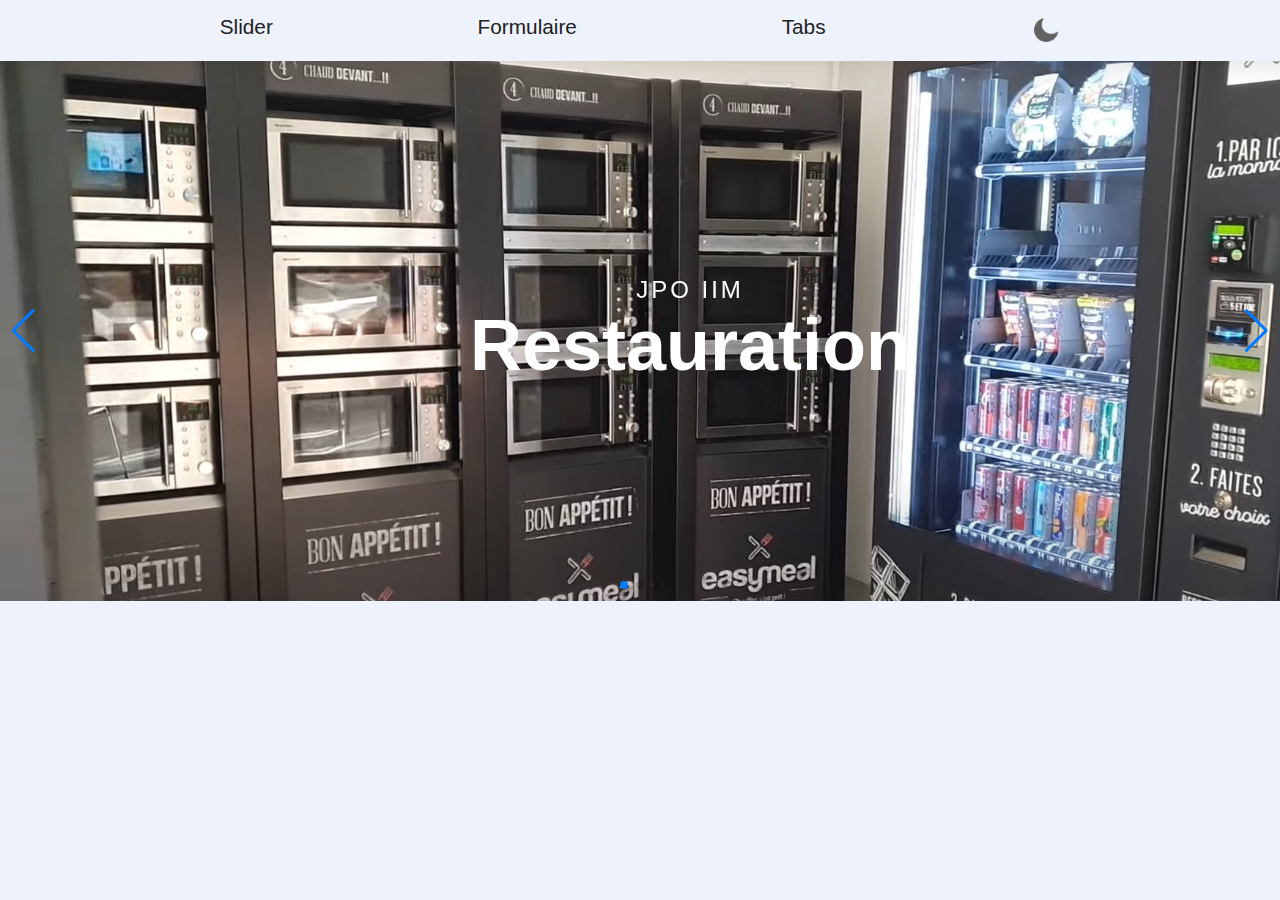
<file: Site&Interactions_yohan_seneret_GR04/rendu/html/index.html>
<!DOCTYPE html>
<html lang="en">
  <head>
    <meta charset="UTF-8" />
    <meta name="viewport" content="width=device-width, initial-scale=1.0" />
    <title>Slider</title>
    <link
      rel="stylesheet"
      href="https://cdn.jsdelivr.net/npm/swiper@11/swiper-bundle.min.css"
    />
    <link rel="stylesheet" href="../css/style.css" />
  </head>
  <body>
    <header>
      <nav>
        <ul>
          <li><a href="index.html">Slider</a></li>
          <li><a href="formulaire.html">Formulaire</a></li>
          <li><a href="tabs.html">Tabs</a></li>
          <img src="../image/moon.png" id="icon">
        </ul>
      </nav>
    </header>
    <main>
      <div class="swiper mon-slider">
        <div class="swiper-wrapper">
          <div class="swiper-slide slide-restauration">
            <p class="subtitle">JPO IIM</p>
            <p class="title">Restauration</p>
          </div>
          <div class="swiper-slide slide-cafet">
            <p class="subtitle">JPO IIM</p>
            <p class="title">Cafet</p>
          </div>
          <div class="swiper-slide slide-salles">
            <p class="subtitle">JPO IIM</p>
            <p class="title">Salles de PC</p>
          </div>
        </div>

        <div class="swiper-pagination"></div>
        <div class="swiper-button-prev"></div>
        <div class="swiper-button-next"></div>
      </div>
    </main>
    <script src="https://cdn.jsdelivr.net/npm/swiper@11/swiper-bundle.min.js"></script>
    <script src="../javascript/main.js"></script>
  </body>
</html>
</file>
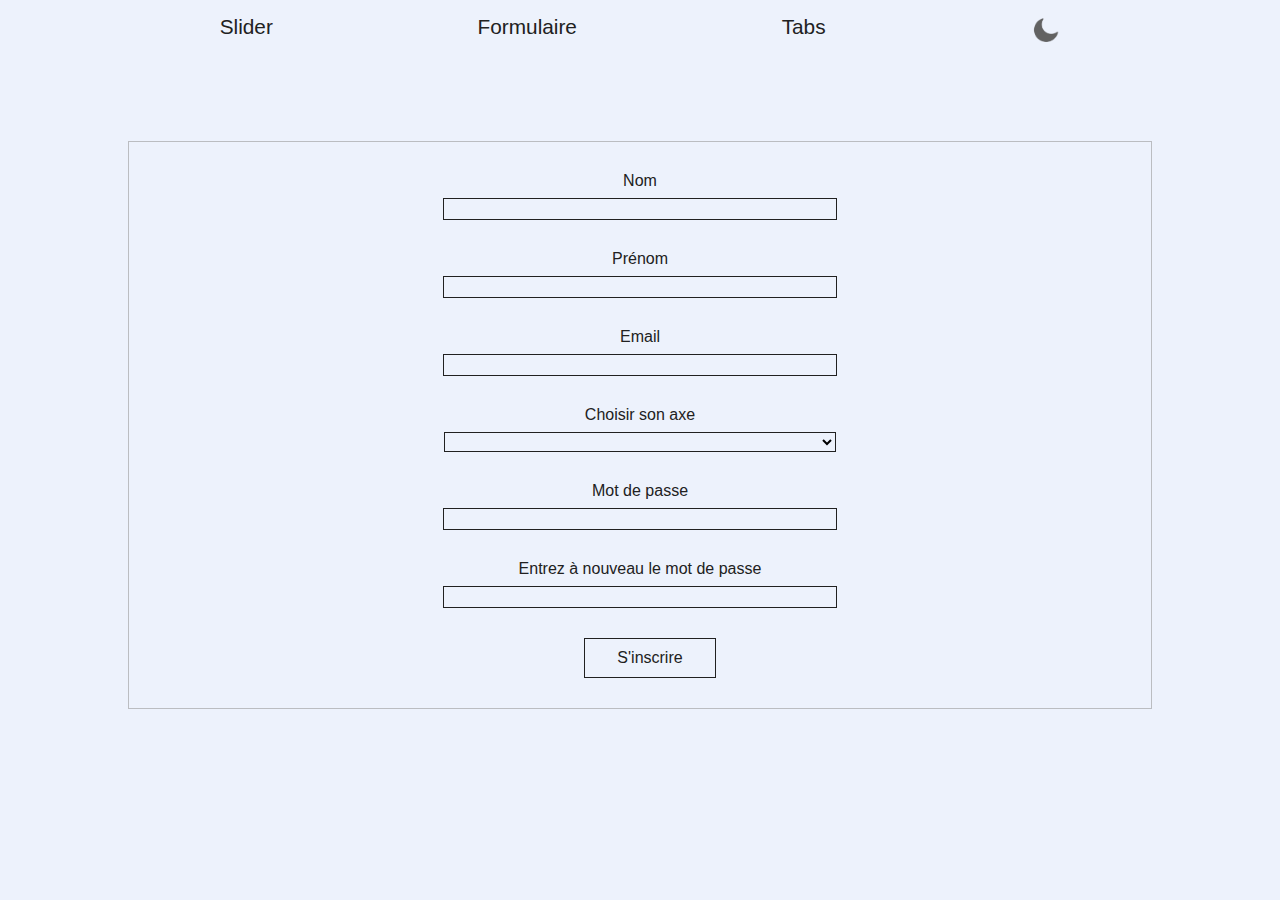
<file: Site&Interactions_yohan_seneret_GR04/rendu/html/formulaire.html>
<!DOCTYPE html>
<html lang="en">
  <head>
    <meta charset="UTF-8" />
    <meta name="viewport" content="width=device-width, initial-scale=1.0" />
    <title>Formulaire</title>
    <link rel="stylesheet" href="../css/form.css" />
  </head>
  <body>
    <header>
      <nav>
        <ul>
          <li><a href="index.html">Slider</a></li>
          <li><a href="formulaire.html">Formulaire</a></li>
          <li><a href="tabs.html">Tabs</a></li>
          <img src="../image/moon.png" id="icon">
        </ul>
      </nav>
    </header>
    <main>
      <div class="message-error">
        <ul></ul>
      </div>
      <div class="message-success">Inscription JPO envoyé !</div>
      <form action="" method="POST" enctype="multipart/form-data">
        <div>
          <label for="pseudo">Nom</label>
          <input type="text" name="pseudo" id="pseudo" />
        </div>

        <div>
          <label for="prenom">Prénom</label>
          <input type="text" name="prenom" id="prenom" />
        </div>

        <div>
          <label for="email">Email</label>
          <input type="email" name="email" id="email" />
        </div>

        <div>
            <label for="axe">Choisir son axe</label>

                <select id="axe" name="axe">
                    <option value="" id ="selec-box"></option>
                    <option value="jv" id ="selec-box">Jeux Vidéo</option>
                    <option value="3D" id ="selec-box">Modélisation 3D</option>
                    <option value="CD" id ="selec-box">Créa Design</option>
                    <option value="CDI" id ="selec-box">Coding & Digital Innovation</option>
                    <option value="CDEB" id ="selec-box">Marketing Digitale</option>
                </select>
        </div>

        <div>
          <label for="password">Mot de passe</label>
          <input type="password" name="password" id="password" />
        </div>

        <div>
          <label for="password2">Entrez à nouveau le mot de passe</label>
          <input type="password" name="password2" id="password2" />
        </div>

        <button type="submit">S'inscrire</button>
      </form>
    </main>
    <script src="../javascript/form copy.js"></script>
  </body>
</html>
</file>
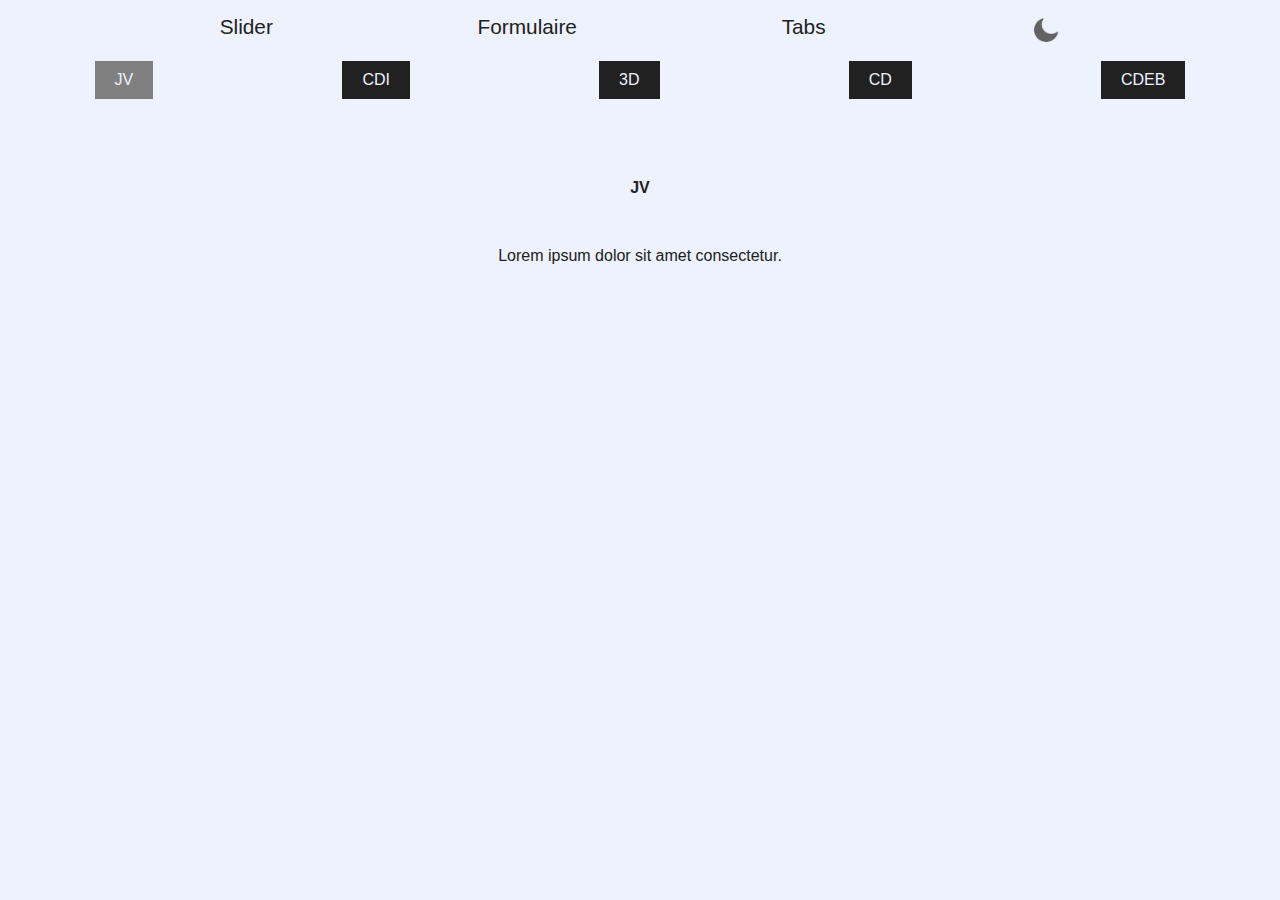
<file: Site&Interactions_yohan_seneret_GR04/rendu/html/tabs.html>
<!DOCTYPE html>
<html lang="en">
  <head>
    <meta charset="UTF-8" />
    <meta name="viewport" content="width=device-width, initial-scale=1.0" />
    <title>Tabs</title>
    <link rel="stylesheet" href="../css/tabs.css" />
  </head>
  <body>
    <header>
      <nav>
        <ul>
          <li><a href="index.html">Slider</a></li>
          <li><a href="formulaire.html">Formulaire</a></li>
          <li><a href="tabs.html">Tabs</a></li>
          <img src="../image/moon.png" id="icon" />
        </ul>
      </nav>
    </header>

    <main>
      <ul class="tabs">
        <li data-tab-target = "#JV" class=" active tab">JV</li>
        <li data-tab-target = "#CDI" class="tab">CDI</li>
        <li data-tab-target = "#MODE" class="tab">3D</li>
        <li data-tab-target = "#CD" class="tab">CD</li>
        <li data-tab-target = "#CDEB" class="tab">CDEB</li>
      </ul>

      <div class="tab-content">

        <div id="JV" data-tab-content class="active">
          <h1 class="title" >JV</h1>
          <p>Lorem ipsum dolor sit amet consectetur.</p>
        </div>

        <div id="CDI" data-tab-content>
          <h1 class="title">CDI</h1>
          <p>Lorem ipsum dolor sit amet consectetur.</p>
        </div>

        <div id="MODE" data-tab-content>
          <h1 class="title">3D</h1>
          <p>Lorem ipsum dolor sit amet consectetur.</p>
        </div>

        <div id="CD" data-tab-content>
          <h1 class="title" >CD</h1>
          <p>Lorem ipsum dolor sit amet consectetur.</p>
        </div>

        <div id="CDEB" data-tab-content>
          <h1 class="title">CDEB</h1>
          <p>Lorem ipsum dolor sit amet consectetur.</p>
        </div>
      </div>
    </main>

    <script src="../javascript/tabs.js"></script>
  </body>
</html>
</file>
<file: Site&Interactions_yohan_seneret_GR04/rendu/css/style.css>
* {
  margin: 0;
  padding: 0;
  font-family: "Lato", sans-serif;
  box-sizing: border-box;
  font-size: 16px;
}
nav ul {
  display: flex;
  justify-content: space-evenly;
  list-style-type: none;
}

header {
  padding: 15px;
}

nav a {
  color:var(--secondary-color);
  text-decoration: none;
  font-size: 1.3rem;
  transition: 0.3s;
}

nav a:hover {
  text-decoration: underline;
  transition: all 0.5 ease-in-out;
}

#icon {
  width: 30px;
  cursor: pointer;
}

:root {
  --primary-color: #edf2fc;
  --secondary-color: #212121;
}

.dark-theme {
    --primary-color: #000106;
  --secondary-color: #fff;
}

body {
    background-color:var(--primary-color) ;
}
/* -------------------------------- Slider -------------------------------- */

.swiper-slide {
  height: 60vh;
  display: flex;
  justify-content: center;
  align-items: flex-start;
  padding-left: 100px;
  flex-direction: column;
  font-size: 18px;
}

.title {
  font-weight: bold;
  font-size: 72px;
  color: rgb(255, 255, 255);
}

.subtitle {
  letter-spacing: 3px;
  font-size: 24px;
  color: rgb(255, 255, 255)
}

.slide-restauration {
  background-image: url("../image/restauration.png");
  background-size: cover;
  align-items: center;
}
.slide-salles {
  background-image: url("../image/salles.png");
  background-size: cover;
  align-items: center;
}
.slide-cafet {
  background-image: url("../image/cafet.png");
  background-size: cover;
  align-items: center;
}

/* -------------------------------- Formulaire -------------------------------- */
</file>
<file: Site&Interactions_yohan_seneret_GR04/rendu/css/form.css>
* {
  font-size: 16px;
  font-family: sans-serif;
  margin: 0;
  padding: 0;
}
/* -------------------------------- NavBar -------------------------------- */
nav ul {
  display: flex;
  justify-content: space-evenly;
  list-style-type: none;
}

header {
  padding: 15px;
}

nav a {
  color: var(--secondary-color);
  text-decoration: none;
  font-size: 1.3rem;
  transition: 0.3s;
}

nav a:hover {
  text-decoration: underline;
  transition: all 0.5 ease-in-out;
}

#icon {
  width: 30px;
  cursor: pointer;
}

:root {
  --primary-color: #edf2fc;
  --secondary-color: #212121;
}

.dark-theme {
  --primary-color: #000106;
  --secondary-color: #fff;
}

body {
  background-color: var(--primary-color);
}

/* -------------------------------- Formulaire -------------------------------- */
main {
  width: 80%;
  margin: 80px auto;
}
form {
  border: 1px solid rgba(153, 153, 153, 0.6);
  text-align: center;
}

form > div {
  margin: 30px 20px;
}

label {
  display: block;
  margin-bottom: 8px;
  color: var(--secondary-color);
}

input {
  height: 20px;
  width: 40%;
  background-color: var(--primary-color);
  border: 1px solid var(--secondary-color);
  color: var(--secondary-color);
  text-align: center;
}

select {
  height: 20px;
  width: 40%;
  background-color: var(--primary-color);
  border: 1px solid var(--secondary-color);
}

button {
  margin-left: 20px;
  margin-bottom: 30px;
  padding: 10px 32px;
  cursor: pointer;
  background-color: var(--primary-color);
  color: var(--secondary-color);
  border: 1px solid var(--secondary-color);
}

#selec-box {
  color: var(--secondary-color);
}

.message-error {
  border: 1px solid rgba(212, 42, 0, 1);
  color: rgb(212, 42, 0);
  background-color: rgba(212, 42, 0, 0.4);
  padding: 16px 32px;
  display: none;
}

.message-success {
  border: 1px solid rgb(81, 150, 2);
  color: rgb(81, 150, 2);
  background-color: rgba(113, 212, 0, 0.4);
  padding: 16px 32px;
  margin-bottom: 20px;
  display: none;
}

.success {
  border: 1px solid rgb (81, 150, 2);
  background-color: rgba(113, 212, 0, 0.4);
}

.message-error.visible {
  display: block;
}

.message-success.visible {
  display: block;
}
</file>
<file: Site&Interactions_yohan_seneret_GR04/rendu/css/tabs.css>
* {
  font-size: 16px;
  font-family: sans-serif;
  margin: 0;
  padding: 0;
}
/* -------------------------------- NavBar -------------------------------- */
nav ul {
  display: flex;
  justify-content: space-evenly;
  list-style-type: none;
}

header {
  padding: 15px;
}

nav a {
  color: var(--secondary-color);
  text-decoration: none;
  font-size: 1.3rem;
  transition: 0.3s;
}

nav a:hover {
  text-decoration: underline;
  transition: all 0.5 ease-in-out;
}

#icon {
  width: 30px;
  cursor: pointer;
}

:root {
  --primary-color: #edf2fc;
  --secondary-color: #212121;
}

.dark-theme {
  --primary-color: #000106;
  --secondary-color: #fff;
}

body {
  background-color: var(--primary-color);
}

[data-tab-content] {
  display: none;
}

.active[data-tab-content] {
  display: block;
}

.tabs {
  display: flex;
  justify-content: space-around;
  list-style-type: none;
}

.tab {
  color: var(--primary-color);
  background-color: var(--secondary-color);
  padding: 10px 20px;
  cursor: pointer;
}

.tab.active {
  background-color: grey;
}

.tab-content {
  padding: 30px;
  text-align: center;
}

* {
  color: var(--secondary-color);
}

.title {
  margin: 50px 0px;
}
</file>
